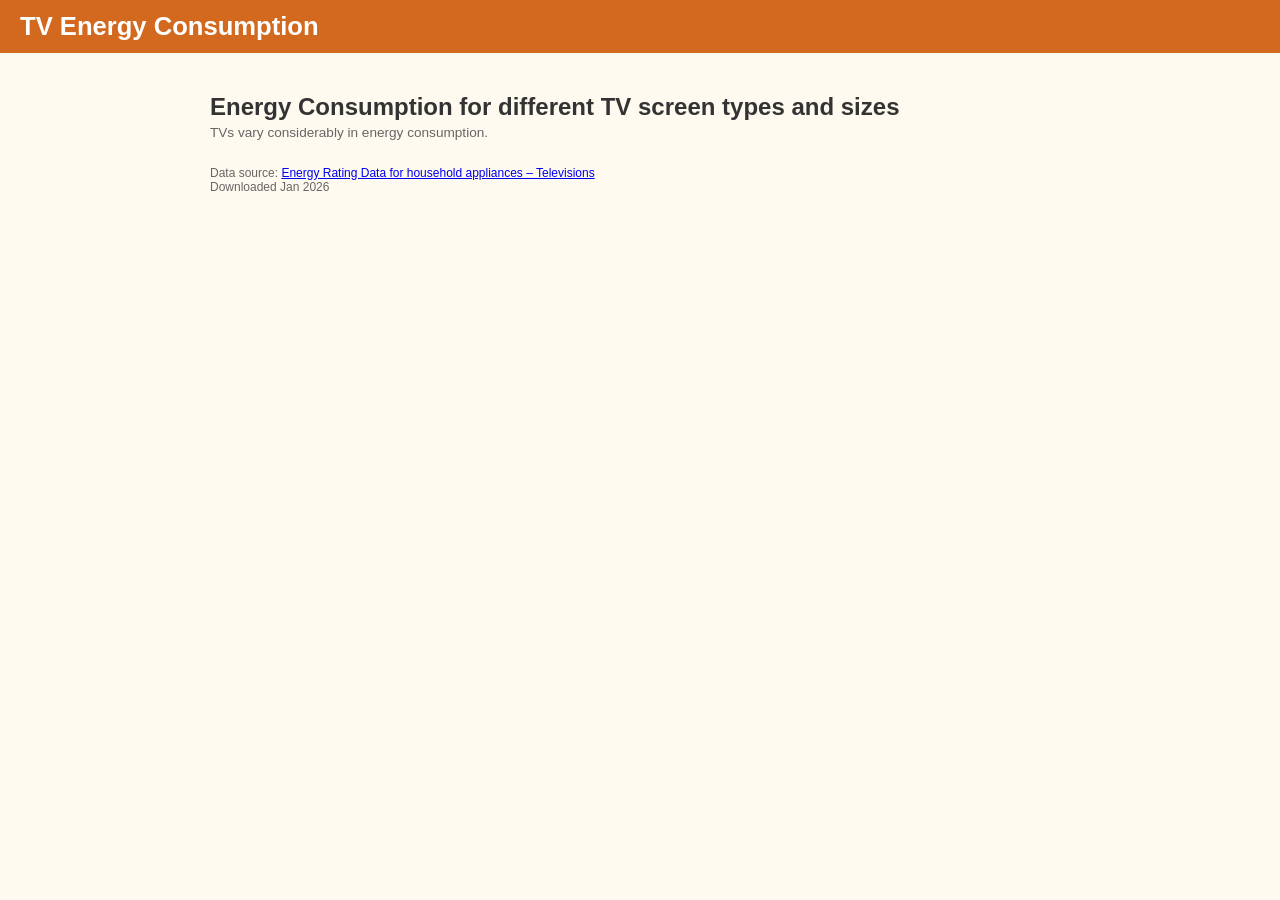
<file: Exercise6/index.html>
<!DOCTYPE html> 
<html lang="en"> 
<head> 
    <meta charset="UTF-8"> <meta name="viewport" content="width=device-width, initial-scale=1.0"> 
    <title>TV Energy Consumption</title> 
    <link rel="stylesheet" href="css/base.css"> <link rel="stylesheet" href="css/visualisation.css"> 
</head> 
<body> 
    <header> 
        <h1>TV Energy Consumption</h1> 
    </header> 
    
    <main> 
        <h2>Energy Consumption for different TV screen types and sizes</h2> 
        <p class="subtitle">TVs vary considerably in energy consumption.</p>
        <div id="filters_screen"></div>
        <div id="histogram" class="responsive-svg-container"></div> 
        <div id="scatterplot" class="responsive-svg-container"></div> 
        <p class="source"> 
            Data source: 
            <a href="https://registration.energyrating.gov.au/" target="_blank">Energy Rating Data for household appliances – Televisions</a><br> 
            Downloaded Jan 2026 
        </p> 
    
    </main> 
    <script src="https://d3js.org/d3.v7.min.js"></script> 
    <script src="js/load-data.js"></script> 
    <script src="js/shared-constants.js"></script> 
    <script src="js/interactions.js"></script> 
    <script src="js/histogram.js"></script> 
    <script src="js/scatterplot.js"></script> 
</body> 
</html>
</file>
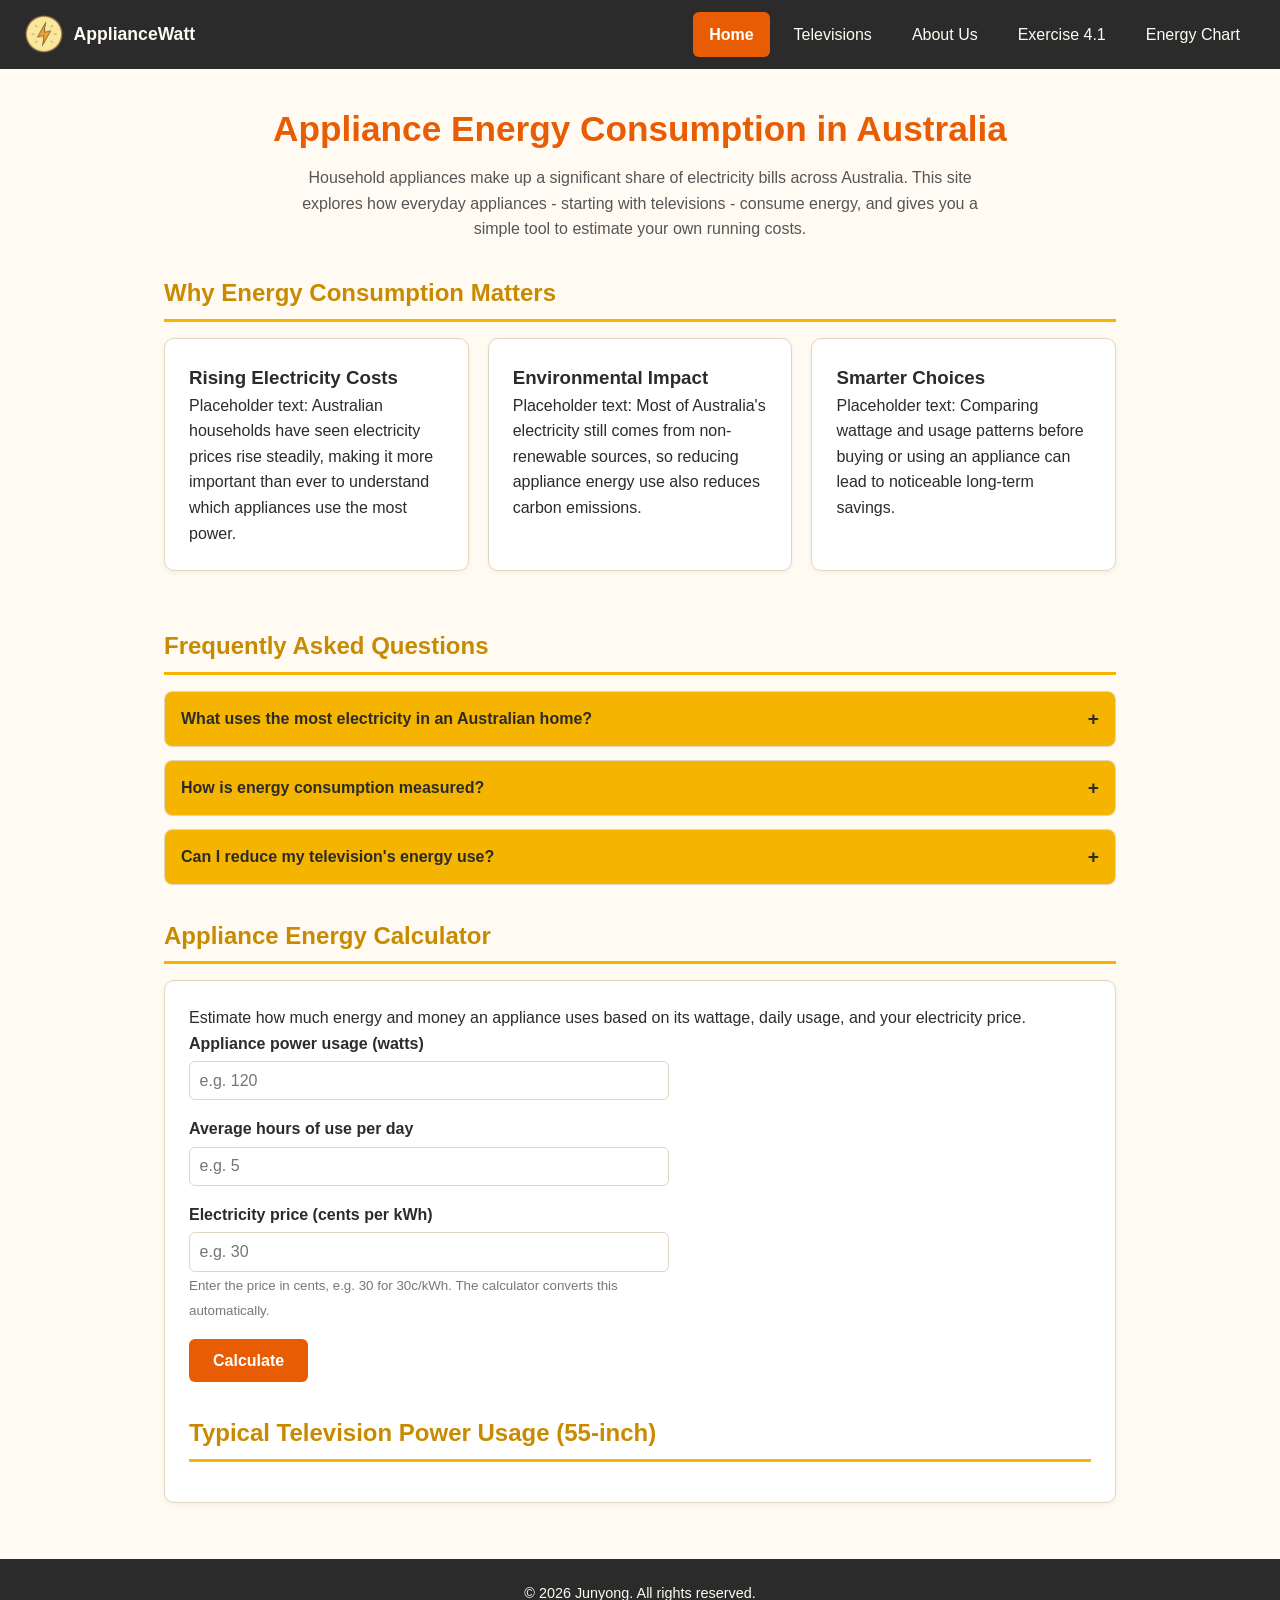
<file: Exercise4/appliance-energy-website/index.html>
<!DOCTYPE html>
<html lang="en">
<head>
  <meta charset="UTF-8" />
  <meta name="viewport" content="width=device-width, initial-scale=1.0" />
  <title>Home | Appliance Energy Consumption Website</title>
  <link rel="stylesheet" href="assets/css/style.css" />
</head>
<body>

  <nav class="navbar">
    <a href="index.html" class="nav-logo">
      <img src="PowerIcon.png" alt="Power logo - click to return to Home" width="40" height="40" />
      <span>ApplianceWatt</span>
    </a>
    <ul class="nav-links">
      <li><a href="index.html" class="active">Home</a></li>
      <li><a href="televisions.html">Televisions</a></li>
      <li><a href="about.html" >About Us</a></li>
      <li><a href="Exercise4.html">Exercise 4.1</a></li>
      <li><a href="Chart.html" >Energy Chart</a></li>
    </ul>
  </nav>

  <main>
    <section class="hero">
      <h1>Appliance Energy Consumption in Australia</h1>
      <p>
        Household appliances make up a significant share of electricity bills across Australia.
        This site explores how everyday appliances - starting with televisions - consume energy,
        and gives you a simple tool to estimate your own running costs.
      </p>
    </section>

    <h2>Why Energy Consumption Matters</h2>
    <div class="card-grid">
      <div class="card">
        <h3>Rising Electricity Costs</h3>
        <p>Placeholder text: Australian households have seen electricity prices rise steadily,
          making it more important than ever to understand which appliances use the most power.</p>
      </div>
      <div class="card">
        <h3>Environmental Impact</h3>
        <p>Placeholder text: Most of Australia's electricity still comes from non-renewable sources,
          so reducing appliance energy use also reduces carbon emissions.</p>
      </div>
      <div class="card">
        <h3>Smarter Choices</h3>
        <p>Placeholder text: Comparing wattage and usage patterns before buying or using an appliance
          can lead to noticeable long-term savings.</p>
      </div>
    </div>

    <h2>Frequently Asked Questions</h2>

    <div class="faq-item">
      <button class="faq-question" aria-expanded="false">
        What uses the most electricity in an Australian home?
        <span class="icon">+</span>
      </button>
      <div class="faq-answer">
        <p>Placeholder text: Heating and cooling appliances typically use the most electricity,
          followed by hot water systems, refrigeration, and entertainment devices like televisions.</p>
      </div>
    </div>

    <div class="faq-item">
      <button class="faq-question" aria-expanded="false">
        How is energy consumption measured?
        <span class="icon">+</span>
      </button>
      <div class="faq-answer">
        <p>Placeholder text: Energy consumption is measured in kilowatt-hours (kWh), calculated
          from an appliance's wattage and how many hours per day it is used.</p>
      </div>
    </div>

    <div class="faq-item">
      <button class="faq-question" aria-expanded="false">
        Can I reduce my television's energy use?
        <span class="icon">+</span>
      </button>
      <div class="faq-answer">
        <p>Placeholder text: Yes - lowering screen brightness, enabling power-saving modes, and
          switching off standby power can all reduce a television's overall energy consumption.</p>
      </div>
    </div>

    <h2>Appliance Energy Calculator</h2>
    <div class="card">
      <p>Estimate how much energy and money an appliance uses based on its wattage, daily usage,
        and your electricity price.</p>

      <form id="energy-calculator-form" class="calculator-form">
        <div>
          <label for="wattage">Appliance power usage (watts)</label>
          <input type="number" id="wattage" name="wattage" min="1" step="1" placeholder="e.g. 120" required />
        </div>

        <div>
          <label for="hours-per-day">Average hours of use per day</label>
          <input type="number" id="hours-per-day" name="hours-per-day" min="0" max="24" step="0.1" placeholder="e.g. 5" required />
        </div>

        <div>
          <label for="price-per-kwh">Electricity price (cents per kWh)</label>
          <input type="number" id="price-per-kwh" name="price-per-kwh" min="0" step="0.01" placeholder="e.g. 30" required />
          <small>Enter the price in cents, e.g. 30 for 30c/kWh. The calculator converts this automatically.</small>
        </div>

        <button type="submit" class="btn">Calculate</button>
        <p class="error-text" id="calc-error"></p>
      </form>

      <div id="results-panel"></div>
      <h2>Typical Television Power Usage (55-inch)</h2>
      <div id="bar-chart"></div>
      <div id="line-chart"></div>
      <div id="donut-chart"></div>
    </div>
  </main>

  <footer>
    <p>&copy; <span id="current-year"></span> Junyong. All rights reserved.</p>
  </footer>
  <script src="https://d3js.org/d3.v7.min.js"></script>
  <script src="assets/js/script.js"></script>
  <script src="assets/js/bar-chart.js"></script>
  <script src="assets/js/line-chart.js"></script>
  <script src="assets/js/donut-chart.js"></script>
</body>
</html>
</file>
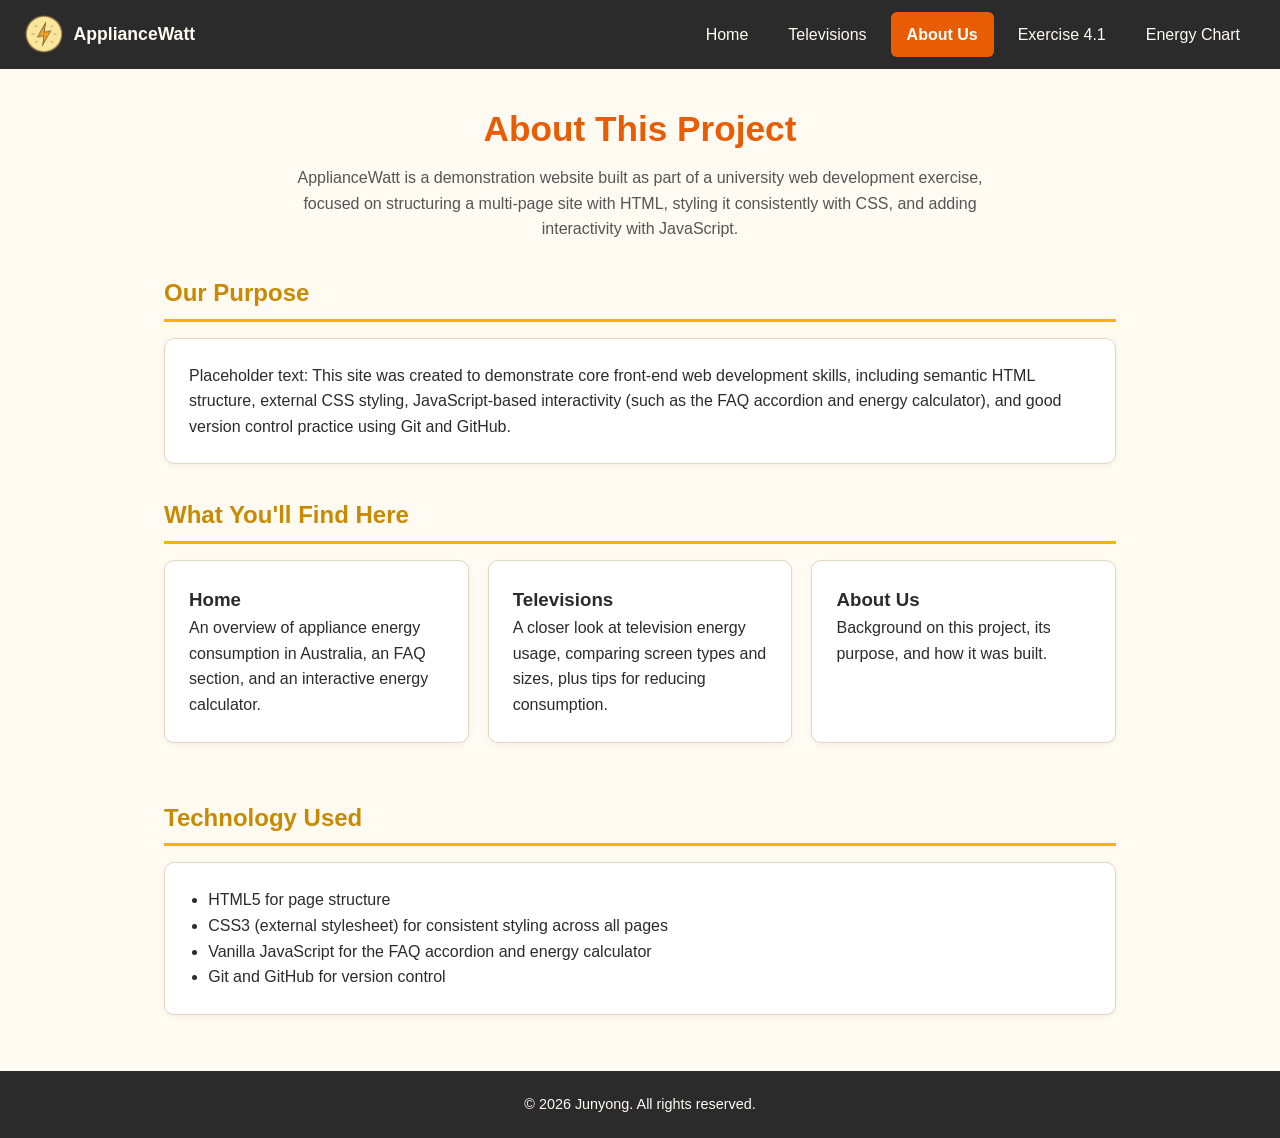
<file: Exercise4/appliance-energy-website/about.html>
<!DOCTYPE html>
<html lang="en">
<head>
  <meta charset="UTF-8" />
  <meta name="viewport" content="width=device-width, initial-scale=1.0" />
  <title>About Us | Appliance Energy Consumption Website</title>
  <link rel="stylesheet" href="assets/css/style.css" />
</head>
<body>

  <nav class="navbar">
    <a href="index.html" class="nav-logo">
      <img src="PowerIcon.png" alt="Power logo - click to return to Home" width="40" height="40" />
      <span>ApplianceWatt</span>
    </a>
    <ul class="nav-links">
      <li><a href="index.html">Home</a></li>
      <li><a href="televisions.html">Televisions</a></li>
      <li><a href="about.html" class="active">About Us</a></li>
      <li><a href="Exercise4.html">Exercise 4.1</a></li>
      <li><a href="Chart.html" >Energy Chart</a></li>
    </ul>
  </nav>

  <main>
    <section class="hero">
      <h1>About This Project</h1>
      <p>
        ApplianceWatt is a demonstration website built as part of a university web development exercise,
        focused on structuring a multi-page site with HTML, styling it consistently with CSS, and adding
        interactivity with JavaScript.
      </p>
    </section>

    <h2>Our Purpose</h2>
    <div class="card">
      <p>Placeholder text: This site was created to demonstrate core front-end web development skills,
        including semantic HTML structure, external CSS styling, JavaScript-based interactivity (such as
        the FAQ accordion and energy calculator), and good version control practice using Git and GitHub.</p>
    </div>

    <h2>What You'll Find Here</h2>
    <div class="card-grid">
      <div class="card">
        <h3>Home</h3>
        <p>An overview of appliance energy consumption in Australia, an FAQ section, and an interactive
          energy calculator.</p>
      </div>
      <div class="card">
        <h3>Televisions</h3>
        <p>A closer look at television energy usage, comparing screen types and sizes, plus tips for
          reducing consumption.</p>
      </div>
      <div class="card">
        <h3>About Us</h3>
        <p>Background on this project, its purpose, and how it was built.</p>
      </div>
    </div>

    <h2>Technology Used</h2>
    <div class="card">
      <ul style="margin-left: 1.2rem;">
        <li>HTML5 for page structure</li>
        <li>CSS3 (external stylesheet) for consistent styling across all pages</li>
        <li>Vanilla JavaScript for the FAQ accordion and energy calculator</li>
        <li>Git and GitHub for version control</li>
      </ul>
    </div>
  </main>

  
  <footer>
    <p>&copy; <span id="current-year"></span> Junyong. All rights reserved.</p>
  </footer>

  <script src="assets/js/script.js"></script>
</body>
</html>
</file>
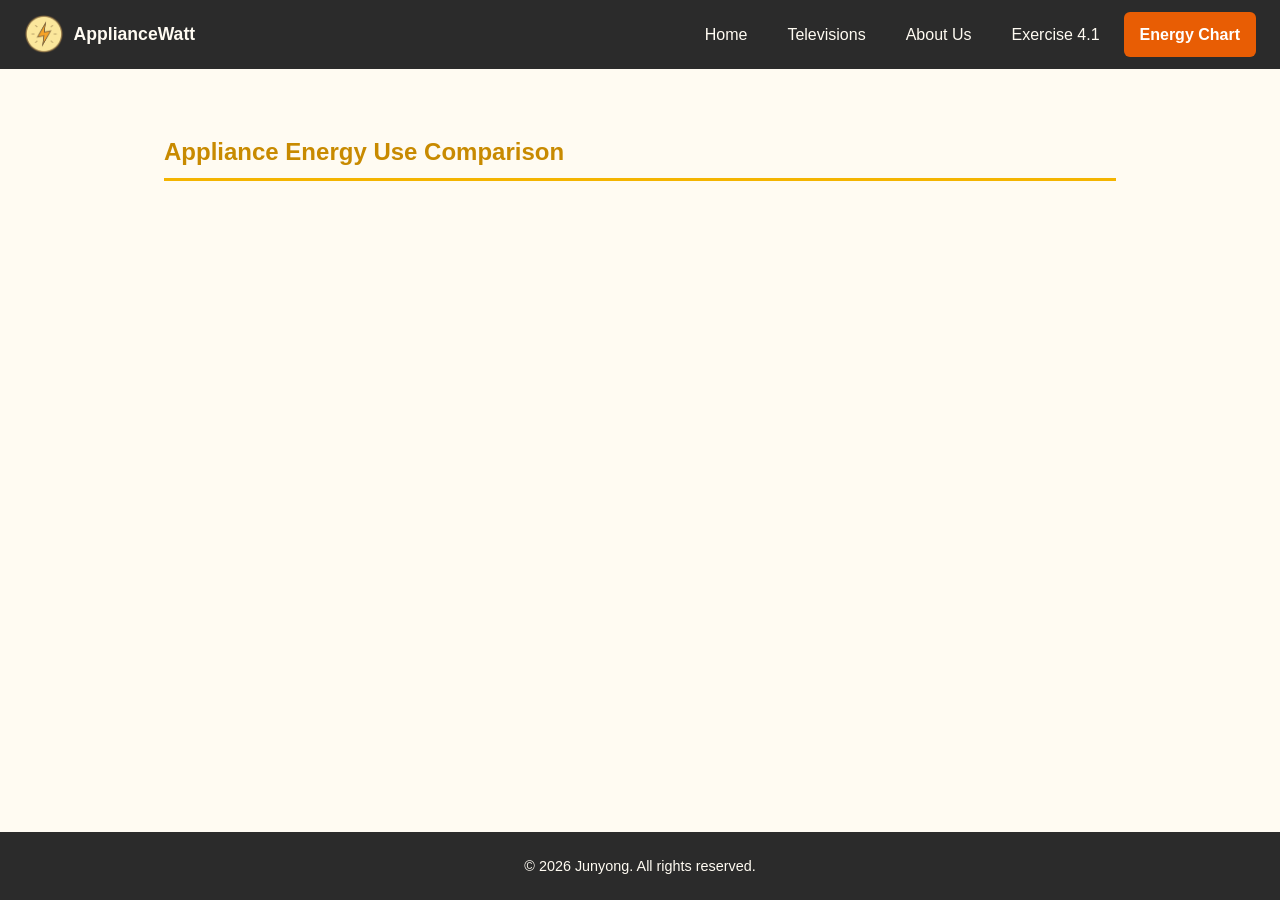
<file: Exercise4/appliance-energy-website/Chart.html>
<!DOCTYPE html>
<html lang="en">
<head>
  <meta charset="UTF-8" />
  <meta name="viewport" content="width=device-width, initial-scale=1.0" />
  <title>Energy Chart | Appliance Energy Consumption Website</title>
  <link rel="stylesheet" href="assets/css/style.css" />
</head>
<body>

  <nav class="navbar">
    <a href="index.html" class="nav-logo">
      <img src="PowerIcon.png" alt="Power logo" width="40" height="40" />
      <span>ApplianceWatt</span>
    </a>
    <ul class="nav-links">
      <li><a href="index.html">Home</a></li>
      <li><a href="televisions.html" >Televisions</a></li>
      <li><a href="about.html" >About Us</a></li>
      <li><a href="Exercise4.html">Exercise 4.1</a></li>
      <li><a href="Chart.html" class="active">Energy Chart</a></li>
    </ul>
  </nav>

  <main>
    <h2>Appliance Energy Use Comparison</h2>
    <div class="responsive-svg-container"></div>
  </main>

  <footer>
    <p>&copy; <span id="current-year"></span> Junyong. All rights reserved.</p>
  </footer>
  
  <script src="https://d3js.org/d3.v7.min.js"></script>
  <script src="assets/js/script.js"></script>
</body>
</html>
</file>
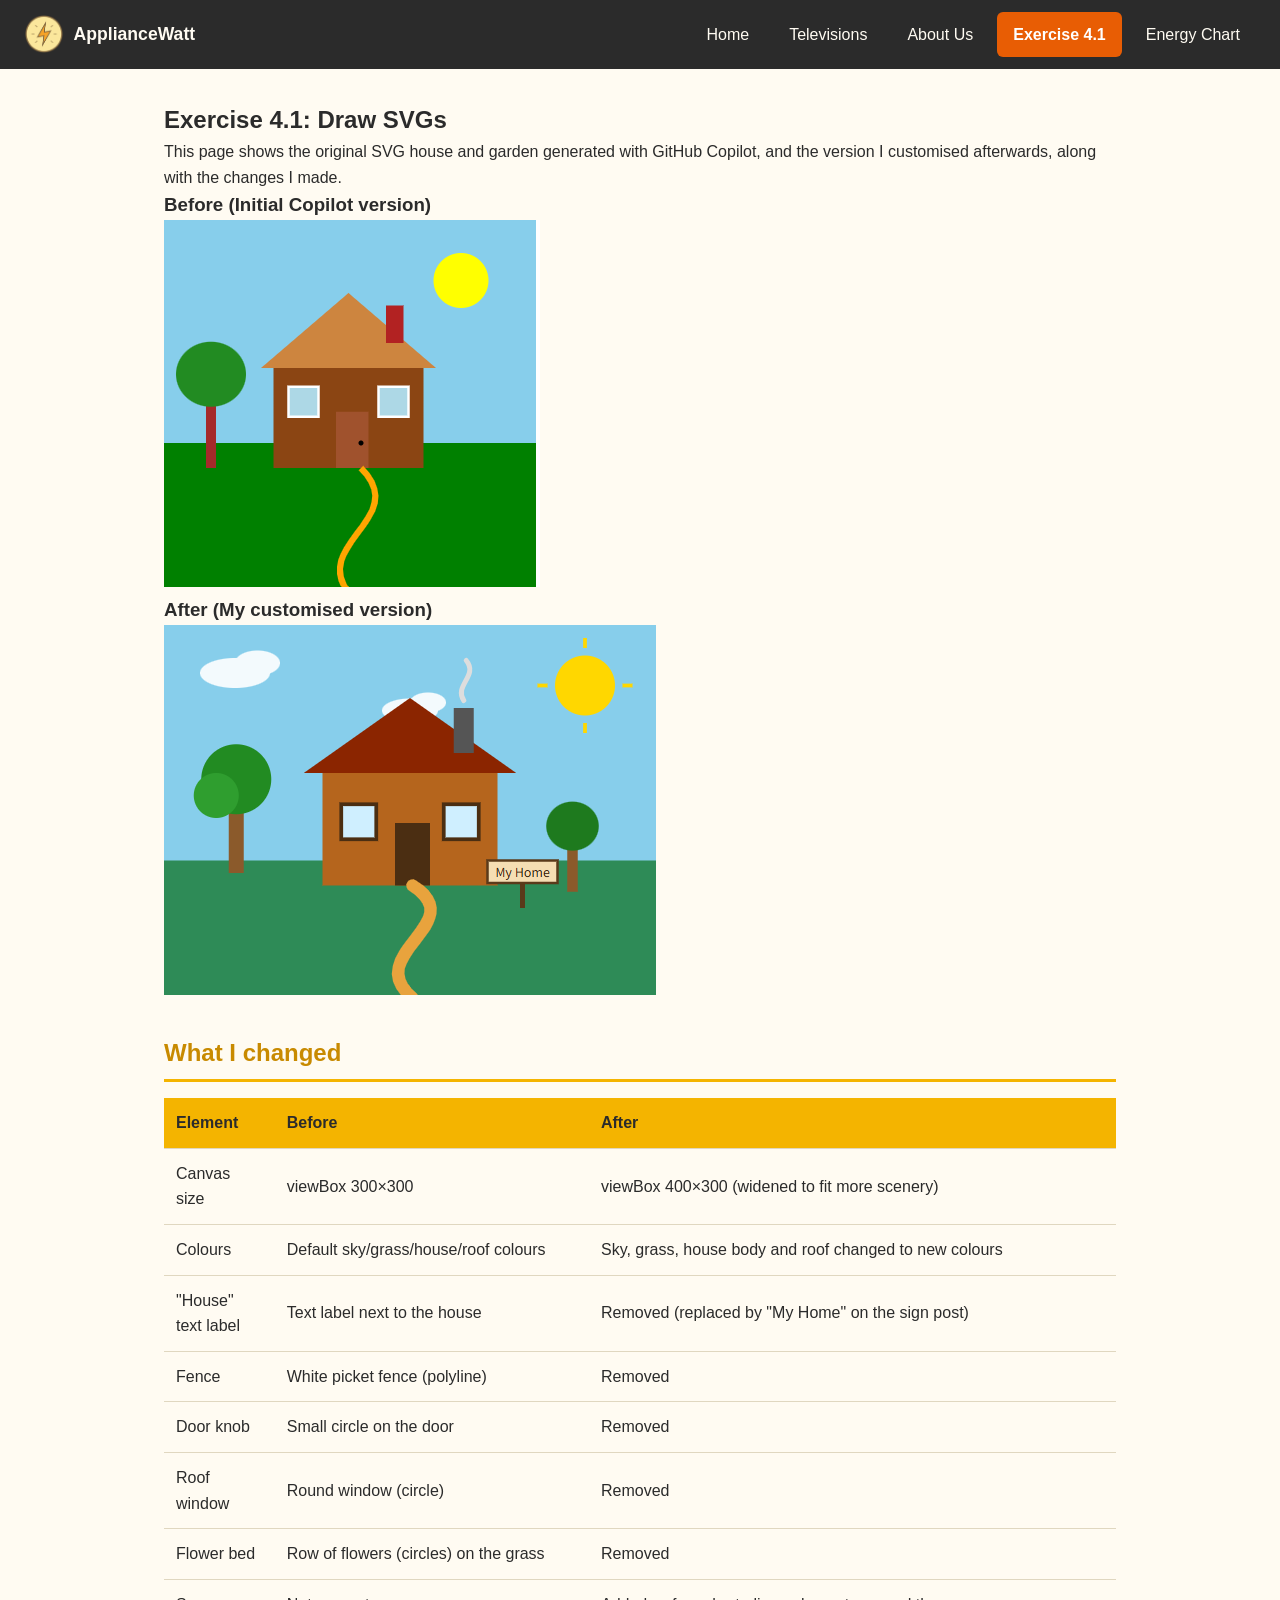
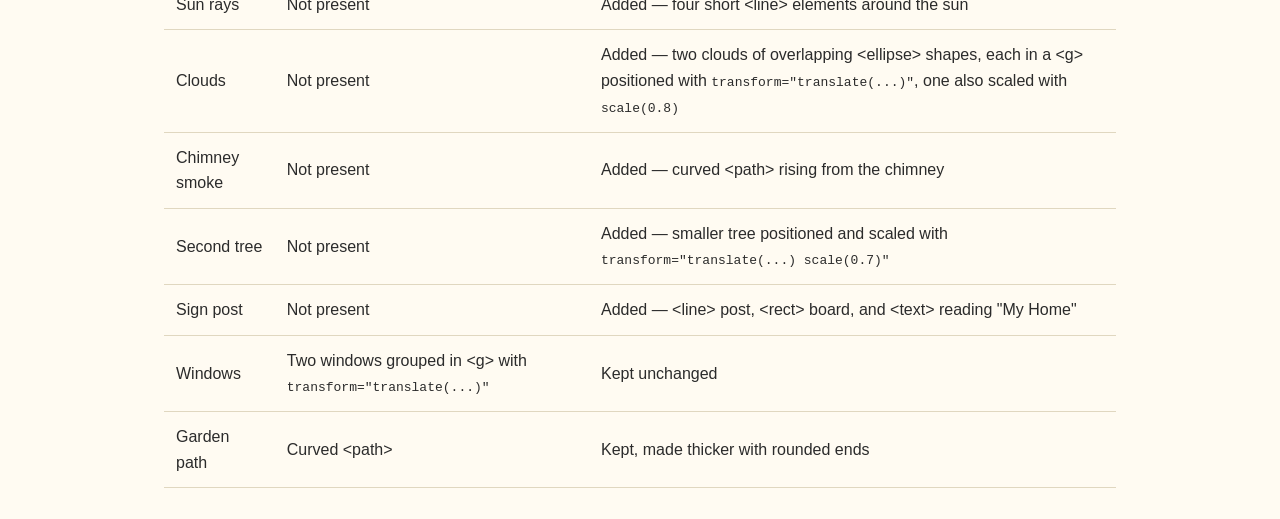
<file: Exercise4/appliance-energy-website/Exercise4.html>
<!DOCTYPE html>
<html lang="en">
<head>
  <meta charset="UTF-8" />
  <meta name="viewport" content="width=device-width, initial-scale=1.0" />
  <title>Exercise 4.1 | SVGs</title>

  <link rel="stylesheet" href="assets/css/style.css" />
</head>
<body>

  <!-- ===== Navigation (reuse your existing nav here) ===== -->
  <nav class="navbar">
    <a href="index.html" class="nav-logo">
      <img src="PowerIcon.png" alt="Power logo - click to return to Home" width="40" height="40" />
      <span>ApplianceWatt</span>
    </a>
    <ul class="nav-links">
      <li><a href="index.html">Home</a></li>
      <li><a href="televisions.html">Televisions</a></li>
      <li><a href="about.html" >About Us</a></li>
      <li><a href="Exercise4.html" class="active">Exercise 4.1</a></li>
      <li><a href="Chart.html" >Energy Chart</a></li>
    </ul>
  </nav>

  <main>
    <section class="ex-section">
      <h1>Exercise 4.1: Draw SVGs</h1>
      <p>
        This page shows the original SVG house and garden generated with GitHub Copilot,
        and the version I customised afterwards, along with the changes I made.
      </p>

      <div class="ex-grid">
        <div class="ex-card">
          <h3>Before (Initial Copilot version)</h3>
            <img src="assets/img/House.before.png" alt="Before version">

        </div>

        <div class="ex-card">
          <h3>After (My customised version)</h3>
          <img src="assets/img/House.after.png" alt="After version">
        </div>
      </div>


      <h2>What I changed</h2>
      <table class="change-table">
        <thead>
          <tr>
            <th>Element</th>
            <th>Before</th>
            <th>After</th>
          </tr>
        </thead>
        <tbody>
          <tr>
            <td>Canvas size</td>
            <td>viewBox 300×300</td>
            <td>viewBox 400×300 (widened to fit more scenery)</td>
          </tr>
          <tr>
            <td>Colours</td>
            <td>Default sky/grass/house/roof colours</td>
            <td>Sky, grass, house body and roof changed to new colours</td>
          </tr>
          <tr>
            <td>"House" text label</td>
            <td>Text label next to the house</td>
            <td>Removed (replaced by "My Home" on the sign post)</td>
          </tr>
          <tr>
            <td>Fence</td>
            <td>White picket fence (polyline)</td>
            <td>Removed</td>
          </tr>
          <tr>
            <td>Door knob</td>
            <td>Small circle on the door</td>
            <td>Removed</td>
          </tr>
          <tr>
            <td>Roof window</td>
            <td>Round window (circle)</td>
            <td>Removed</td>
          </tr>
          <tr>
            <td>Flower bed</td>
            <td>Row of flowers (circles) on the grass</td>
            <td>Removed</td>
          </tr>
          <tr>
            <td>Sun rays</td>
            <td>Not present</td>
            <td>Added — four short &lt;line&gt; elements around the sun</td>
          </tr>
          <tr>
            <td>Clouds</td>
            <td>Not present</td>
            <td>Added — two clouds of overlapping &lt;ellipse&gt; shapes, each in a &lt;g&gt; positioned with <code>transform="translate(...)"</code>, one also scaled with <code>scale(0.8)</code></td>
          </tr>
          <tr>
            <td>Chimney smoke</td>
            <td>Not present</td>
            <td>Added — curved &lt;path&gt; rising from the chimney</td>
          </tr>
          <tr>
            <td>Second tree</td>
            <td>Not present</td>
            <td>Added — smaller tree positioned and scaled with <code>transform="translate(...) scale(0.7)"</code></td>
          </tr>
          <tr>
            <td>Sign post</td>
            <td>Not present</td>
            <td>Added — &lt;line&gt; post, &lt;rect&gt; board, and &lt;text&gt; reading "My Home"</td>
          </tr>
          <tr>
            <td>Windows</td>
            <td>Two windows grouped in &lt;g&gt; with <code>transform="translate(...)"</code></td>
            <td>Kept unchanged</td>
          </tr>
          <tr>
            <td>Garden path</td>
            <td>Curved &lt;path&gt;</td>
            <td>Kept, made thicker with rounded ends</td>
          </tr>
        </tbody>
      </table>
    </section>
  </main>
  <script src="assets/js/script.js"></script>
</body>
</html>
</file>
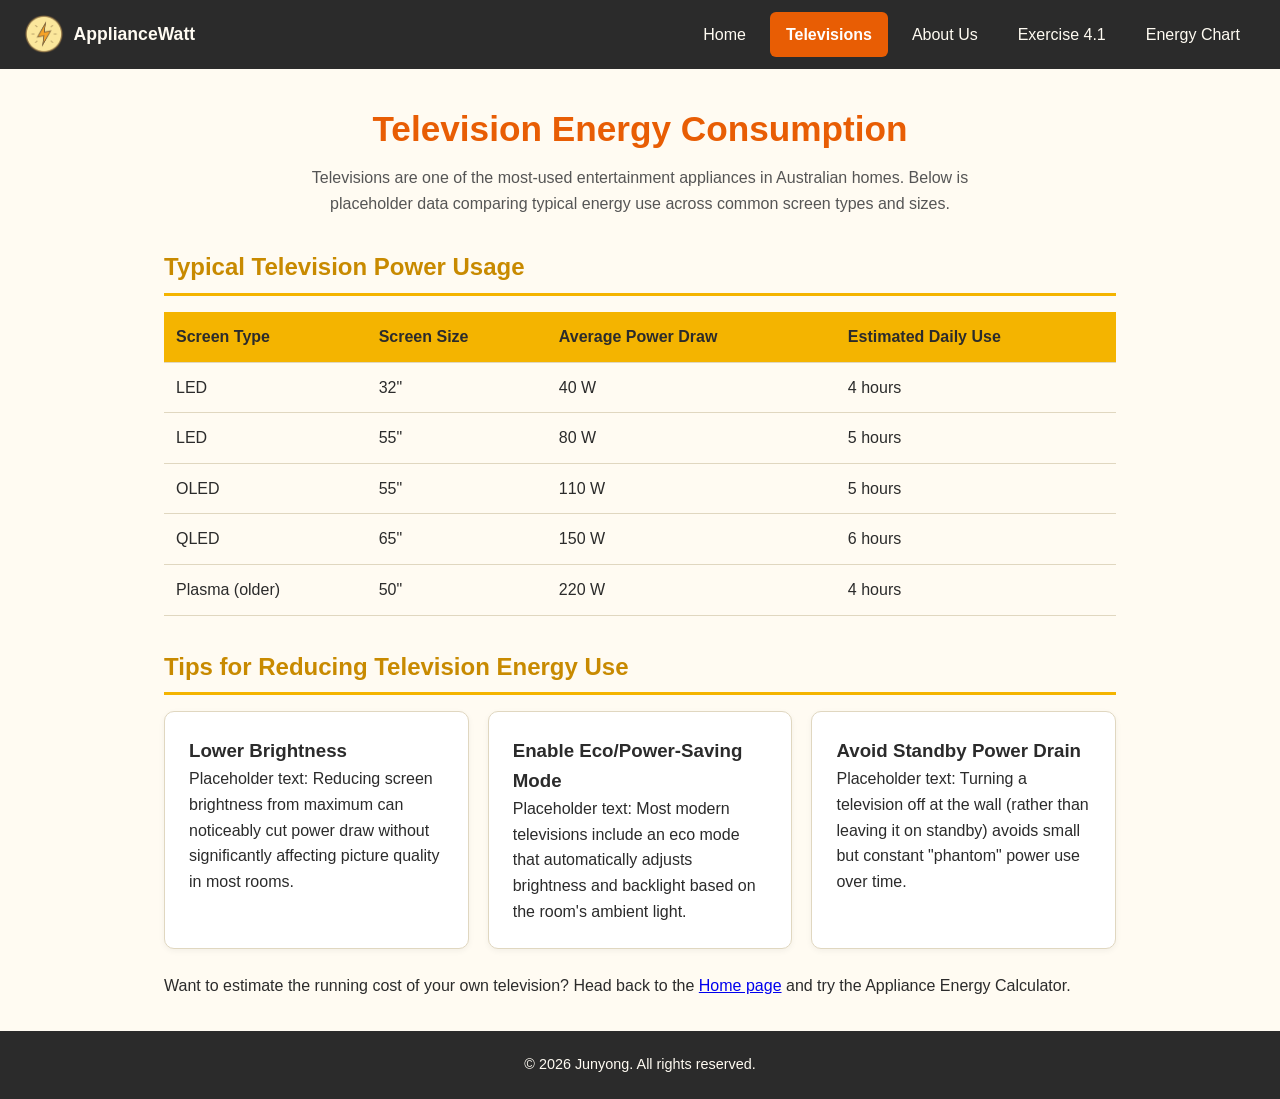
<file: Exercise4/appliance-energy-website/televisions.html>
<!DOCTYPE html>
<html lang="en">
<head>
  <meta charset="UTF-8" />
  <meta name="viewport" content="width=device-width, initial-scale=1.0" />
  <title>Televisions | Appliance Energy Consumption Website</title>
  <link rel="stylesheet" href="assets/css/style.css" />
</head>
<body>

  <nav class="navbar">
    <a href="index.html" class="nav-logo">
      <img src="PowerIcon.png" alt="Power logo - click to return to Home" width="40" height="40" />
      <span>ApplianceWatt</span>
    </a>
    <ul class="nav-links">
      <li><a href="index.html">Home</a></li>
      <li><a href="televisions.html" class="active">Televisions</a></li>
      <li><a href="about.html" >About Us</a></li>
      <li><a href="Exercise4.html">Exercise 4.1</a></li>
      <li><a href="Chart.html" >Energy Chart</a></li>
    </ul>
  </nav>

  <main>
    <section class="hero">
      <h1>Television Energy Consumption</h1>
      <p>
        Televisions are one of the most-used entertainment appliances in Australian homes.
        Below is placeholder data comparing typical energy use across common screen types and sizes.
      </p>
    </section>

    <h2>Typical Television Power Usage</h2>
    <table>
      <thead>
        <tr>
          <th>Screen Type</th>
          <th>Screen Size</th>
          <th>Average Power Draw</th>
          <th>Estimated Daily Use</th>
        </tr>
      </thead>
      <tbody>
        <tr>
          <td>LED</td>
          <td>32"</td>
          <td>40 W</td>
          <td>4 hours</td>
        </tr>
        <tr>
          <td>LED</td>
          <td>55"</td>
          <td>80 W</td>
          <td>5 hours</td>
        </tr>
        <tr>
          <td>OLED</td>
          <td>55"</td>
          <td>110 W</td>
          <td>5 hours</td>
        </tr>
        <tr>
          <td>QLED</td>
          <td>65"</td>
          <td>150 W</td>
          <td>6 hours</td>
        </tr>
        <tr>
          <td>Plasma (older)</td>
          <td>50"</td>
          <td>220 W</td>
          <td>4 hours</td>
        </tr>
      </tbody>
    </table>

    <h2>Tips for Reducing Television Energy Use</h2>
    <div class="card-grid">
      <div class="card">
        <h3>Lower Brightness</h3>
        <p>Placeholder text: Reducing screen brightness from maximum can noticeably cut power draw
          without significantly affecting picture quality in most rooms.</p>
      </div>
      <div class="card">
        <h3>Enable Eco/Power-Saving Mode</h3>
        <p>Placeholder text: Most modern televisions include an eco mode that automatically adjusts
          brightness and backlight based on the room's ambient light.</p>
      </div>
      <div class="card">
        <h3>Avoid Standby Power Drain</h3>
        <p>Placeholder text: Turning a television off at the wall (rather than leaving it on standby)
          avoids small but constant "phantom" power use over time.</p>
      </div>
    </div>

    <p>
      Want to estimate the running cost of your own television? Head back to the
      <a href="index.html">Home page</a> and try the Appliance Energy Calculator.
    </p>
  </main>


  <footer>
    <p>&copy; <span id="current-year"></span> Junyong. All rights reserved.</p>
  </footer>

  <script src="assets/js/script.js"></script>
</body>
</html>
</file>
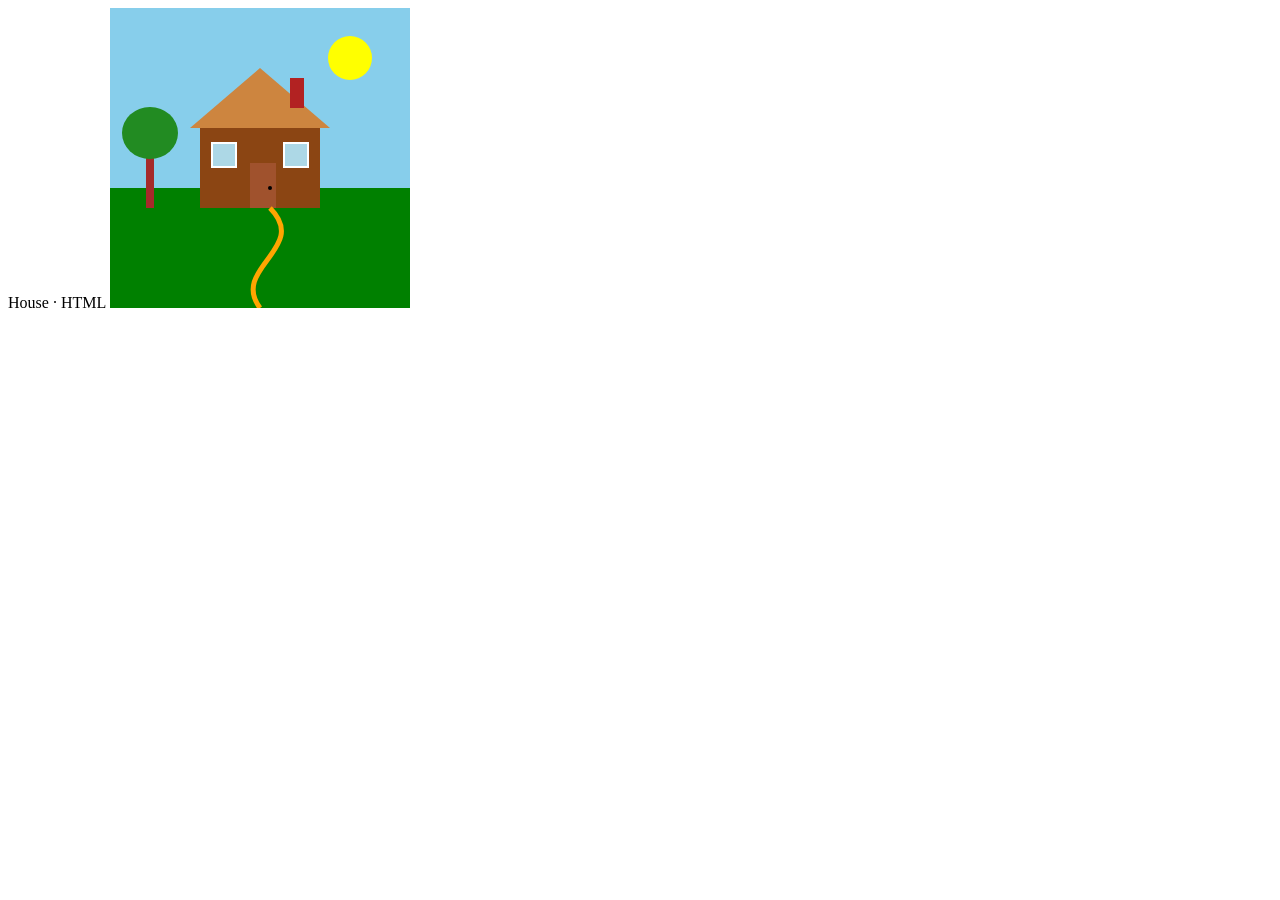
<file: Exercise4/Exercise4/house.html>
House · HTML
<!DOCTYPE html>
<html lang="en">
<head><meta charset="UTF-8"><title>Exercise 4.1 - House and Garden</title></head>
<body>
<svg width="300" height="300" viewBox="0 0 300 300" xmlns="http://www.w3.org/2000/svg">
  <!-- sky (rect) -->
  <rect x="0" y="0" width="300" height="300" fill="skyblue"/>
  <!-- grass (rect) -->
  <rect x="0" y="180" width="300" height="120" fill="green"/>
  <!-- sun (circle) -->
  <circle cx="240" cy="50" r="22" fill="yellow"/>
  <!-- house body (rect) -->
  <rect x="90" y="120" width="120" height="80" fill="saddlebrown"/>
  <!-- roof (polygon) -->
  <polygon points="80,120 150,60 220,120" fill="peru"/>
  <!-- chimney (rect) -->
  <rect x="180" y="70" width="14" height="30" fill="firebrick"/>
  <!-- door (rect) + knob (circle) -->
  <rect x="140" y="155" width="26" height="45" fill="sienna"/>
  <circle cx="160" cy="180" r="2" fill="black"/>
  <!-- two windows in a group: same style, positioned with translate -->
  <g fill="lightblue" stroke="white" stroke-width="2">
    <rect x="0" y="0" width="24" height="24" transform="translate(102,135)"/>
    <rect x="0" y="0" width="24" height="24" transform="translate(174,135)"/>
  </g>
  <!-- tree: trunk (line) + leaves (ellipse) -->
  <line x1="40" y1="200" x2="40" y2="140" stroke="brown" stroke-width="8"/>
  <ellipse cx="40" cy="125" rx="28" ry="26" fill="forestgreen"/>
  <!-- path (path) -->
  <path d="M150 300 C120 260, 200 240, 160 200" fill="none" stroke="orange" stroke-width="5"/>
  


</svg>
</body>
</html>
</file>
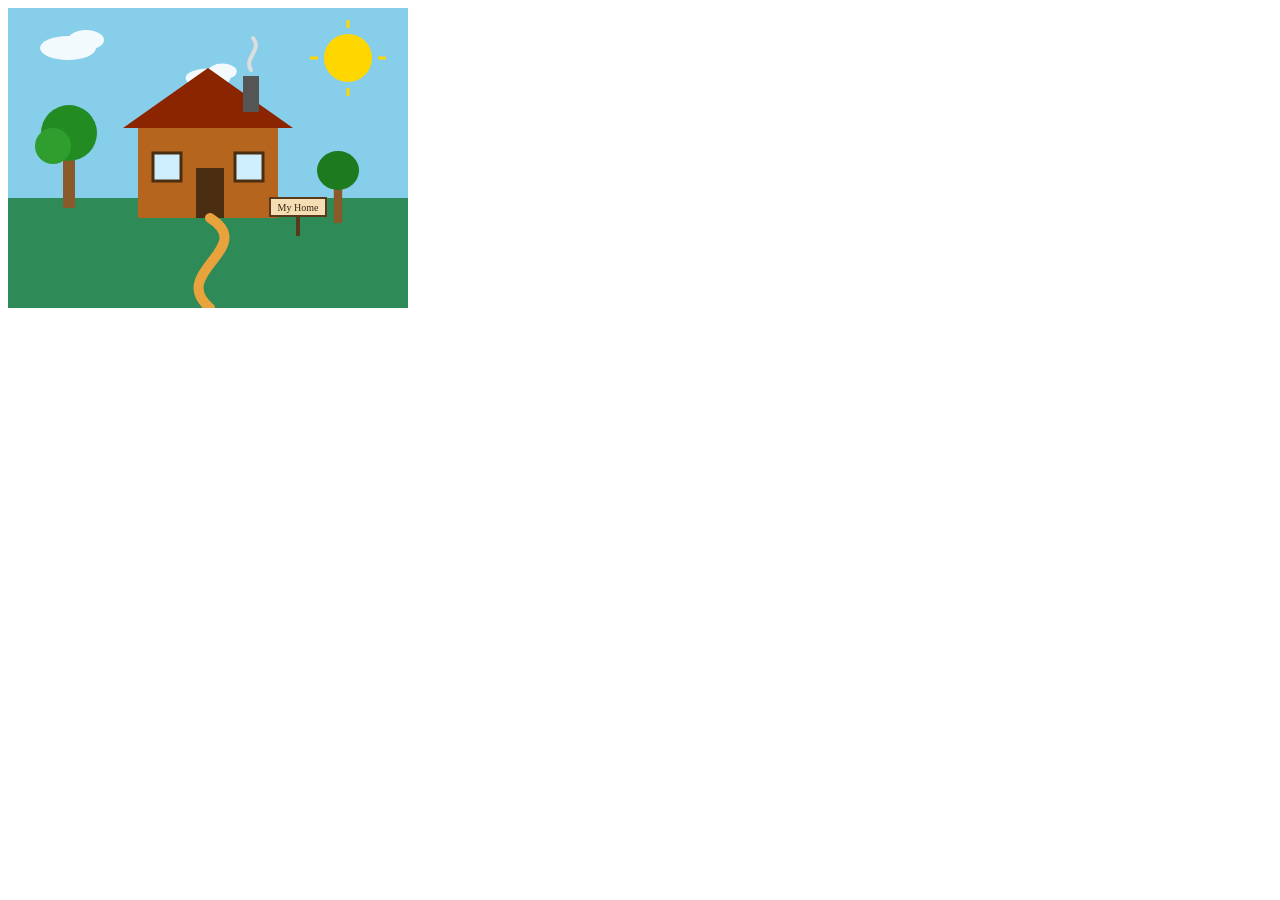
<file: Exercise4/Exercise4/house2.0.html>
<!DOCTYPE html>
<html lang="en">
<head><meta charset="UTF-8"><title>Exercise 4.1 - My House and Garden</title></head>
<body>
<svg width="400" height="300" viewBox="0 0 400 300" xmlns="http://www.w3.org/2000/svg">
  <!-- sky (rect) -->
  <rect x="0" y="0" width="400" height="300" fill="#87ceeb"/>
  <!-- grass (rect) -->
  <rect x="0" y="190" width="400" height="110" fill="#2e8b57"/>

  <!-- sun (circle) + rays (lines) -->
  <circle cx="340" cy="50" r="24" fill="gold"/>
  <g stroke="gold" stroke-width="3">
    <line x1="340" y1="12" x2="340" y2="20"/>
    <line x1="340" y1="80" x2="340" y2="88"/>
    <line x1="302" y1="50" x2="310" y2="50"/>
    <line x1="370" y1="50" x2="378" y2="50"/>
  </g>

  <!-- clouds (group of ellipses, moved with translate) -->
  <g fill="white" opacity="0.9">
    <g transform="translate(60,40)">
      <ellipse cx="0" cy="0" rx="28" ry="12"/>
      <ellipse cx="18" cy="-8" rx="18" ry="10"/>
    </g>
    <g transform="translate(200,70) scale(0.8)">
      <ellipse cx="0" cy="0" rx="28" ry="12"/>
      <ellipse cx="18" cy="-8" rx="18" ry="10"/>
    </g>
  </g>

  <!-- house body (rect) -->
  <rect x="130" y="120" width="140" height="90" fill="#b5651d"/>
  <!-- roof (polygon) -->
  <polygon points="115,120 200,60 285,120" fill="#8b2500"/>
  <!-- chimney (rect) + smoke (path) -->
  <rect x="235" y="68" width="16" height="36" fill="#555"/>
  <path d="M243 62 C235 50, 255 42, 245 30" fill="none" stroke="#ddd" stroke-width="4" stroke-linecap="round"/>

  <!-- door (rect) -->
  <rect x="188" y="160" width="28" height="50" fill="#4b2e12"/>

  <!-- two windows in a group: shared style, positioned with translate -->
  <g fill="#cfefff" stroke="#4b2e12" stroke-width="3">
    <rect x="0" y="0" width="28" height="28" transform="translate(145,145)"/>
    <rect x="0" y="0" width="28" height="28" transform="translate(227,145)"/>
  </g>

  <!-- path (path, curved) -->
  <path d="M202 300 C160 265, 250 240, 202 210" fill="none" stroke="#e8a33d" stroke-width="10" stroke-linecap="round"/>

  <!-- tree 1: trunk (rect) + leaves (circles) -->
  <rect x="55" y="140" width="12" height="60" fill="#8b5a2b"/>
  <circle cx="61" cy="125" r="28" fill="#228b22"/>
  <circle cx="45" cy="138" r="18" fill="#2f9e2f"/>
  <!-- tree 2: smaller, mirrored using transform -->
  <g transform="translate(330,215) scale(0.7)">
    <rect x="-6" y="-60" width="12" height="60" fill="#8b5a2b"/>
    <ellipse cx="0" cy="-75" rx="30" ry="28" fill="#1e7a1e"/>
  </g>


  <!-- sign post: line + rect + text -->
  <line x1="290" y1="205" x2="290" y2="228" stroke="#5a3a1a" stroke-width="4"/>
  <rect x="262" y="190" width="56" height="18" fill="#f5deb3" stroke="#5a3a1a" stroke-width="2"/>
  <text x="290" y="203" font-size="10" text-anchor="middle" fill="#3b2412">My Home</text>
</svg>
</body>
</html>
</file>
<file: Exercise6/css/base.css>
* { 
    box-sizing: border-box; 
}

body { 
    margin: 0; 
    font-family: "Roboto", Arial, sans-serif; 
    background-color: #fffaf0;
    color: #333; 
} 

header { 
    background-color: #d2691e; 
    padding: 12px 20px; 
} 

header h1 { 
    margin: 0; 
    color: #fff; 
    font-size: 1.6rem; 
} 

main { 
    max-width: 900px; 
    margin: 0 auto; 
    padding: 20px; 
} 

h2 { 
    margin-bottom: 4px; 
} 

.subtitle { 
    margin-top: 0; 
    font-size: 0.85rem; 
    color: #666; 
} 

.source { 
    font-size: 0.75rem; 
    color: #666; 
} 

#filters_screen { 
    display: flex; 
    gap: 10px; 
    margin: 12px 0; 
} 

.filter { 
    background-color: #d2691e; 
    color: #fff; 
    border: none; 
    border-radius: 4px; 
    padding: 6px 18px; 
    font-weight: bold; 
    cursor: pointer; 
    transition: background-color 0.2s; 
} 

.filter:hover { 
    background-color: #b5561a; 
} 

.filter.active { 
    background-color: #fbc98a; 
    color: #fff; 
}
</file>
<file: Exercise6/css/visualisation.css>
.responsive-svg-container svg { 
    width: 100%; 
    height: auto; 
    background-color: #fffaf0; 
} 

.axis-label { 
    font-size: 12px; 
    fill: #333; 
} 

.tick text { 
    font-size: 11px; 
}
</file>
<file: Exercise4/appliance-energy-website/assets/css/style.css>
:root {
  --colour-yellow: #F4B400;
  --colour-orange: #E85D04;
  --colour-dark-accent: #C88A00;
  --colour-bg: #FFFBF2;
  --colour-text: #2B2B2B;
  --colour-nav-bg: #2B2B2B;
  --colour-nav-text: #FFFBF2;
  --colour-card-bg: #FFFFFF;
  --colour-border: #E0D7C0;
  --font-main: "Segoe UI", Arial, sans-serif;
}

* {
  box-sizing: border-box;
  margin: 0;
  padding: 0;
}

body {
  font-family: var(--font-main);
  background-color: var(--colour-bg);
  color: var(--colour-text);
  line-height: 1.6;
  display: flex;
  flex-direction: column;
  min-height: 100vh;
}

main {
  flex: 1;
  max-width: 1000px;
  margin: 0 auto;
  padding: 2rem 1.5rem;
  width: 100%;
}

.navbar {
  background-color: var(--colour-nav-bg);
  display: flex;
  align-items: center;
  justify-content: space-between;
  padding: 0.75rem 1.5rem;
  flex-wrap: wrap;
}

.nav-logo {
  display: flex;
  align-items: center;
  gap: 0.6rem;
  text-decoration: none;
  color: var(--colour-nav-text);
  font-weight: bold;
  font-size: 1.1rem;
}

.nav-logo img {
  display: block;
}

.nav-links {
  list-style: none;
  display: flex;
  gap: 0.5rem;
  flex-wrap: wrap;
}

.nav-links li a {
  display: inline-block;
  color: var(--colour-nav-text);
  text-decoration: none;
  padding: 0.6rem 1rem;
  border-radius: 6px;
  transition: background-color 0.2s ease, color 0.2s ease;
}

.nav-links li a:hover {
  background-color: var(--colour-yellow);
  color: #2B2B2B;
}

.nav-links li a.active {
  background-color: var(--colour-orange);
  color: #FFFFFF;
  font-weight: bold;
}

.hero {
  text-align: center;
  margin-bottom: 2rem;
}

.hero h1 {
  color: var(--colour-orange);
  font-size: 2.2rem;
  margin-bottom: 0.5rem;
}

.hero p {
  color: #555;
  max-width: 700px;
  margin: 0 auto;
}

h2 {
  color: var(--colour-dark-accent);
  border-bottom: 3px solid var(--colour-yellow);
  padding-bottom: 0.4rem;
  margin: 2rem 0 1rem;
}

.card {
  background-color: var(--colour-card-bg);
  border: 1px solid var(--colour-border);
  border-radius: 10px;
  padding: 1.5rem;
  margin-bottom: 1.5rem;
  box-shadow: 0 2px 6px rgba(0, 0, 0, 0.05);
}

.card-grid {
  display: grid;
  grid-template-columns: repeat(auto-fit, minmax(220px, 1fr));
  gap: 1.2rem;
}

.faq-item {
  border: 1px solid var(--colour-border);
  border-radius: 8px;
  margin-bottom: 0.8rem;
  overflow: hidden;
}

.faq-question {
  width: 100%;
  text-align: left;
  background-color: var(--colour-yellow);
  color: #2B2B2B;
  border: none;
  padding: 1rem;
  font-size: 1rem;
  font-weight: bold;
  cursor: pointer;
  display: flex;
  justify-content: space-between;
  align-items: center;
  transition: background-color 0.2s ease;
}

.faq-question:hover {
  background-color: var(--colour-orange);
  color: #fff;
}

.faq-question .icon {
  font-size: 1.2rem;
  transition: transform 0.25s ease;
}

.faq-question.open .icon {
  transform: rotate(45deg);
}

.faq-answer {
  max-height: 0;
  overflow: hidden;
  background-color: #fff;
  padding: 0 1rem;
  transition: max-height 0.3s ease, padding 0.3s ease;
}

.faq-answer.open {
  max-height:fit-content;
  padding: 1rem;
}

.calculator-form {
  display: grid;
  gap: 1rem;
  max-width: 480px;
}

.calculator-form label {
  font-weight: bold;
  display: block;
  margin-bottom: 0.3rem;
}

.calculator-form input,
.calculator-form select {
  width: 100%;
  padding: 0.6rem;
  border: 1px solid var(--colour-border);
  border-radius: 6px;
  font-size: 1rem;
}

.calculator-form small {
  color: #777;
}

.btn {
  background-color: var(--colour-orange);
  color: #fff;
  border: none;
  padding: 0.8rem 1.5rem;
  border-radius: 6px;
  font-size: 1rem;
  font-weight: bold;
  cursor: pointer;
  transition: background-color 0.2s ease;
  width: fit-content;
}

.btn:hover {
  background-color: var(--colour-dark-accent);
}

.error-text {
  color: #C0392B;
  font-size: 0.9rem;
  margin-top: 0.3rem;
  display: none;
}

.error-text.show {
  display: block;
}

#results-panel {
  margin-top: 1.5rem;
}

#results-panel .result-row {
  display: flex;
  justify-content: space-between;
  padding: 0.6rem 0;
  border-bottom: 1px dashed var(--colour-border);
}

#results-panel .result-row:last-child {
  border-bottom: none;
}

#results-panel .result-value {
  font-weight: bold;
  color: var(--colour-dark-accent);
}


table {
  width: 100%;
  border-collapse: collapse;
  margin-top: 1rem;
}

th, td {
  text-align: left;
  padding: 0.75rem;
  border-bottom: 1px solid var(--colour-border);
}

th {
  background-color: var(--colour-yellow);
  color: #2B2B2B;
}

tr:hover {
  background-color: #FFF6E0;
}


footer {
  background-color: var(--colour-nav-bg);
  color: var(--colour-nav-text);
  text-align: center;
  padding: 1.2rem;
  font-size: 0.9rem;
}

footer p {
  margin: 0.2rem 0;
}

@media (max-width: 600px) {
  .navbar {
    flex-direction: column;
    align-items: flex-start;
  }

  .nav-links {
    width: 100%;
    justify-content: flex-start;
  }
}

.responsive-svg-container {
  margin-right: auto;
  margin-left: auto;
  width: 100%;
  max-width: 1200px;
}

.responsive-svg-container svg {
  display: block;
  width: 100%;
  height: auto;
}
</file>
